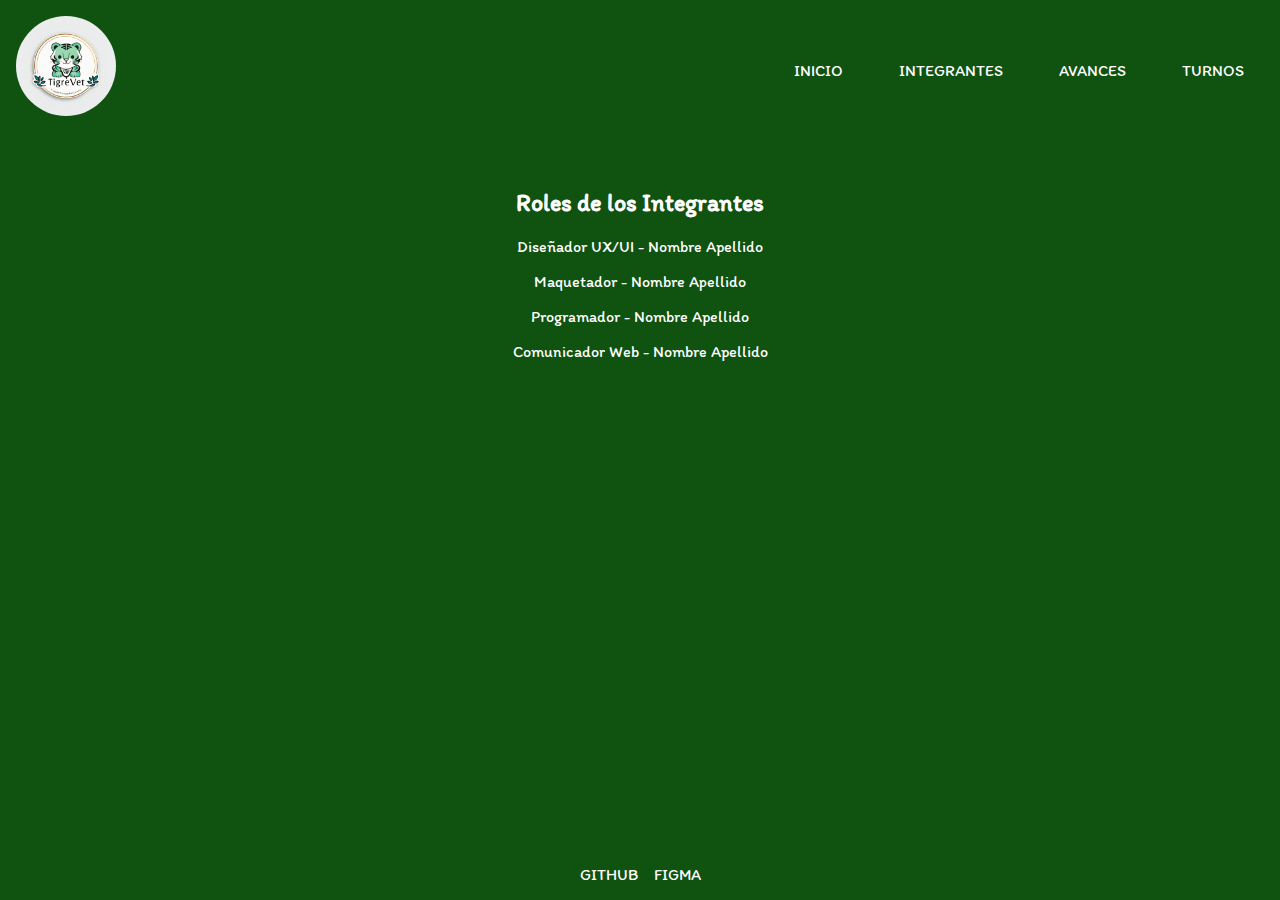
<file: index.html>
<!DOCTYPE html>
<html lang="es">
<head>
    <meta charset="UTF-8">
    <meta name="viewport" content="width=device-width, initial-scale=1.0">
    <title>Responsive Diseño</title>
    <link href="https://fonts.googleapis.com/css2?family=Itim&display=swap" rel="stylesheet">
    <link rel="stylesheet" href="styles.css">
</head>
<body>
    <header>
        <div class="logo">
            <img src="img/logoveterinaria.jpeg" alt="Logo" class="img-logo">
        </div>
        <nav>
            <input type="checkbox" id="menu">
        <label for="menu"> ☰ </label>
            <ul class="nav-links">
                <li><a href="index.html">INICIO</a></li>
                <li><a href="integrantes.html">INTEGRANTES</a></li>
                <li><a href="avances.html">AVANCES</a></li>
                <li><a href="turnos.html">TURNOS</a></li>
            </ul>
        </nav>
    </header>

    <section class="roles">
        <h2>Roles de los Integrantes</h2>
        <p>Diseñador UX/UI - Nombre Apellido</p>
        <p>Maquetador - Nombre Apellido</p>
        <p>Programador - Nombre Apellido</p>
        <p>Comunicador Web - Nombre Apellido</p>
    </section>

    <footer>
        <a href="https://lucaalioni01.github.io/Grupo-15---Veterinaria-TigreVet/">GITHUB</a>
        <a href="https://www.figma.com/design/Kw5CVVMcQnzkP6GGJ4ERsm/Grupo-15---Veterinaria-TigreVet?node-id=0-1&t=wvkZUDYz4gA1JwYK-1">FIGMA</a>
    </footer>
</body>
</html>
</file>
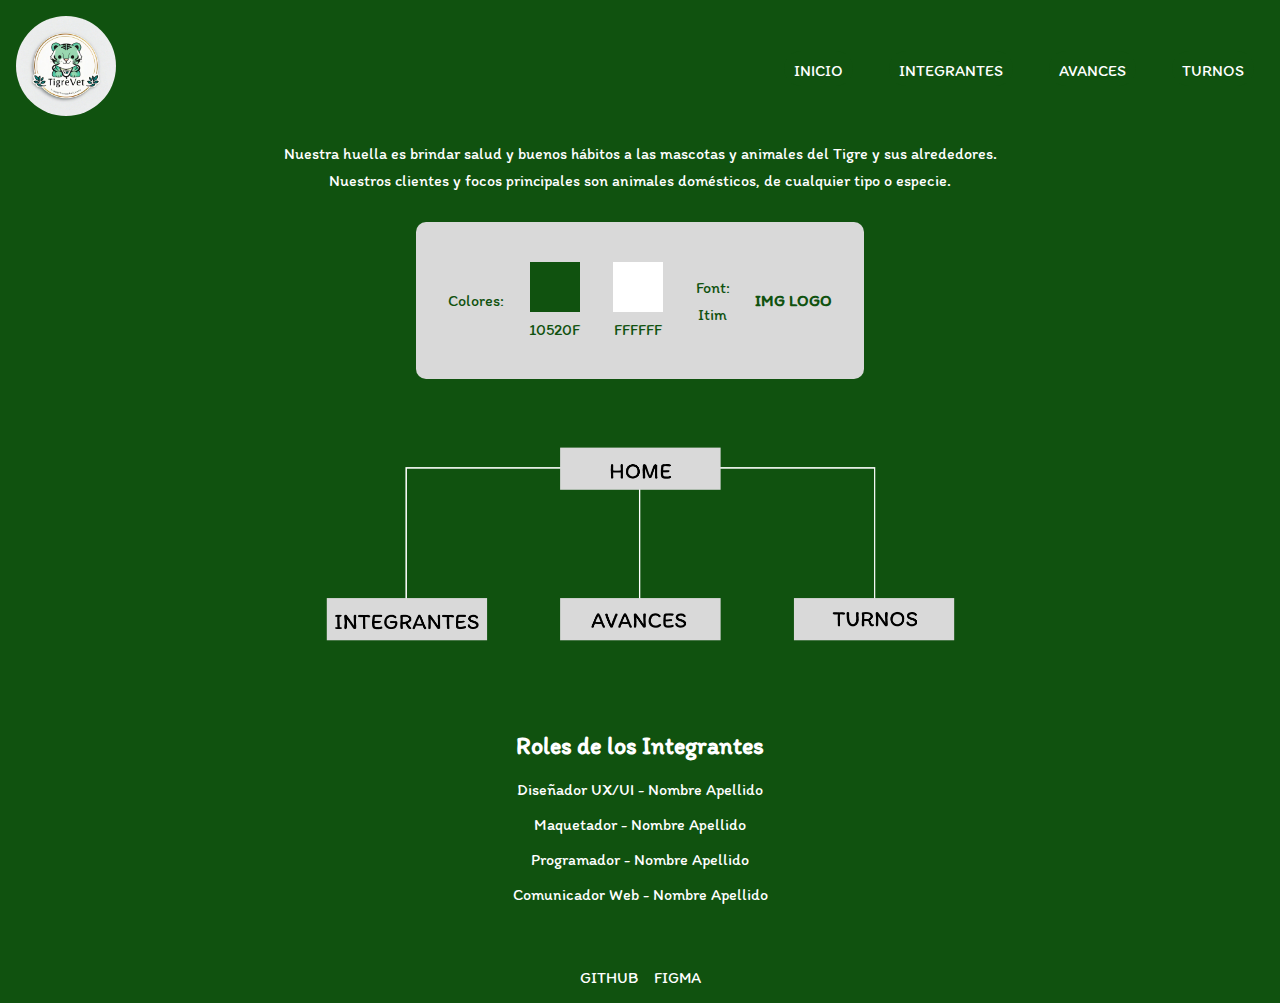
<file: avances.html>
<!DOCTYPE html>
<html lang="es">
<head>
    <meta charset="UTF-8">
    <meta name="viewport" content="width=device-width, initial-scale=1.0">
    <title>Responsive Diseño</title>
    <link href="https://fonts.googleapis.com/css2?family=Itim&display=swap" rel="stylesheet">
    <link rel="stylesheet" href="styles.css">
</head>
<body>
    <header>
        <div class="logo">
            <img src="img/logoveterinaria.jpeg" alt="Logo" class="img-logo">
        </div>
        <nav>
            <div class="hamburger" onclick="toggleMenu()">&#9776; <!-- Ícono de menú hamburguesa --></div>
            <ul class="nav-links">
                <li><a href="index.html">INICIO</a></li>
                <li><a href="integrantes.html">INTEGRANTES</a></li>
                <li><a href="avances.html">AVANCES</a></li>
                <li><a href="turnos.html">TURNOS</a></li>
            </ul>
        </nav>
    </header>

    <section class="info">
        <p>Nuestra huella es brindar salud y buenos hábitos a las mascotas y animales del Tigre y sus alrededores.</p>
        <p>Nuestros clientes y focos principales son animales domésticos, de cualquier tipo o especie.</p>
        
        <div class="card">
            <p>Colores:</p>
            <div class="color-info">
                <div class="color-box" style="background-color: #10520f;"></div>
                <p>10520F</p>
            </div>
            <div class="color-info">
                <div class="color-box" style="background-color: #ffff;"></div>
                <p>FFFFFF</p>
            </div>
            <div class="font-info">
                <p>Font:</p>
                <p>Itim</p>
            </div>
            <div class="logo-img">
                <p>IMG LOGO</p>
            </div>
        </div>
    </section>

    <section class="menu-diagram">
        <img src="img/arbolSitio.png" alt="Organigrama" class="img-organigrama">
    </section>

    <section class="roles">
        <h2>Roles de los Integrantes</h2>
        <p>Diseñador UX/UI - Nombre Apellido</p>
        <p>Maquetador - Nombre Apellido</p>
        <p>Programador - Nombre Apellido</p>
        <p>Comunicador Web - Nombre Apellido</p>
    </section>

    <footer>
        <a href="https://lucaalioni01.github.io/Grupo-15---Veterinaria-TigreVet/">GITHUB</a>
        <a href="https://www.figma.com/design/Kw5CVVMcQnzkP6GGJ4ERsm/Grupo-15---Veterinaria-TigreVet?node-id=0-1&t=wvkZUDYz4gA1JwYK-1">FIGMA</a>
    </footer>
</body>
</html>
</file>
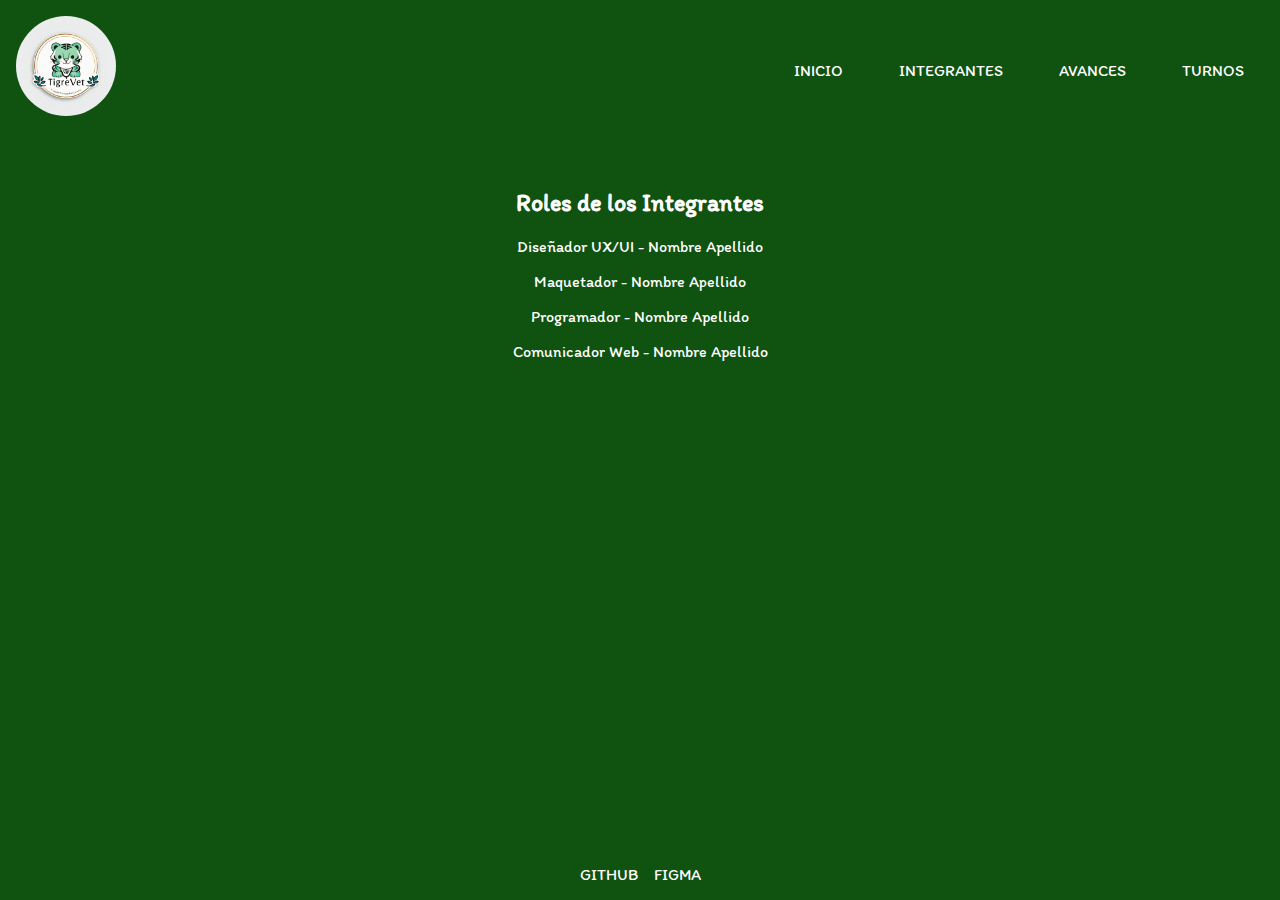
<file: integrantes.html>
<!DOCTYPE html>
<html lang="es">
<head>
    <meta charset="UTF-8">
    <meta name="viewport" content="width=device-width, initial-scale=1.0">
    <title>Responsive Diseño</title>
    <link href="https://fonts.googleapis.com/css2?family=Itim&display=swap" rel="stylesheet">
    <link rel="stylesheet" href="styles.css">
</head>
<body>
    <header>
        <div class="logo">
            <img src="img/logoveterinaria.jpeg" alt="Logo" class="img-logo">
        </div>
        <nav>
            <div class="hamburger" onclick="toggleMenu()">&#9776; <!-- Ícono de menú hamburguesa --></div>
            <ul class="nav-links">
                <li><a href="index.html">INICIO</a></li>
                <li><a href="integrantes.html">INTEGRANTES</a></li>
                <li><a href="avances.html">AVANCES</a></li>
                <li><a href="turnos.html">TURNOS</a></li>
            </ul>
        </nav>
    </header>

    <section class="roles">
        <h2>Roles de los Integrantes</h2>
        <p>Diseñador UX/UI - Nombre Apellido</p>
        <p>Maquetador - Nombre Apellido</p>
        <p>Programador - Nombre Apellido</p>
        <p>Comunicador Web - Nombre Apellido</p>
    </section>

    <footer>
        <a href="https://lucaalioni01.github.io/Grupo-15---Veterinaria-TigreVet/">GITHUB</a>
        <a href="https://www.figma.com/design/Kw5CVVMcQnzkP6GGJ4ERsm/Grupo-15---Veterinaria-TigreVet?node-id=0-1&t=wvkZUDYz4gA1JwYK-1">FIGMA</a>
    </footer>
</body>
</html>
</file>
<file: styles.css>
body {
    font-family: 'Itim', sans-serif;
    margin: 0;
    padding: 0;
    background-color: #10520F;
    color: #FFFFFF;
    text-align: center;
    display: flex;
    flex-direction: column;
    min-height: 100vh;
}

header {
    display: flex;
    justify-content: space-between;
    align-items: center;
    padding: 1rem;
    background-color: #10520F;
}

.logo img {
    max-width: 100px;
    height: auto;
    border-radius: 50%;
}

nav ul {
    gap: 1rem;
    margin: 0;
    padding: 0;
}

nav ul li a {
    color: white;
    text-decoration: none;
}

.info p {
    margin: 0.5rem 0;
}


.card {
    display: flex;
    justify-content: space-around;
    align-items: center;
    background-color: #D9D9D9;
    padding: 1.5rem;
    border-radius: 10px;
    max-width: 400px;
    margin: 2rem auto;
    color: #10520F;
    flex-wrap: wrap;
}

.color-info, .font-info {
    text-align: center;
    margin: 0.5rem;
}

.color-box {
    width: 50px;
    height: 50px;
    margin: 0.5rem auto;
}

.logo-img p {
    font-weight: bold;
    text-align: center;
}

/* Menú hamburguesa */
.hamburger {
    display: none;
    font-size: 30px;
    cursor: pointer;
    padding: 10px;
    background-color: #AB8752;
    border-radius: 5px;
}

.menu-diagram img {
    max-width: 70%;
    height: 200px;
    margin: 2rem 0;
}

.roles {
    margin: 2rem 0;
}


footer {
    display: flex;
    justify-content: center;
    gap: 1rem;
    background-color: #10520F;
    padding: 1rem 0;
    margin-top: auto; 
}

footer a {
    color: #FFFFFF;
    text-decoration: none;
}

/*-->Botones y navegacion<--*/
/*Color de fondo de los botones*/
nav{
    background: #10520F;
    overflow: hidden;
    height: 55px;
    display: flex;
    justify-content: center;
}
/*No muestra el botón de menú*/
input{
    display: none;
}
/*No muestra la hamburguesa*/
label{
    display: none;
}
/*Muestra los botones con la disposición horizontal para notebook*/
ul{
    display: flex;
    justify-content: center;
    margin-top:0;
    padding:0;
}
/*propiedad de cada boton*/
li{
    display: block;
    background: #10520F;
    margin: 10px;
    padding: 10px;
    list-style: none;
    border-radius: 50px;
}
/*Estilo boton con el mouse arriba*/
li:hover{
    filter:brightness(110%);
    background: #999898;
    border-bottom:0.5px solid #10520F;
}


/*cuando el dispositivo es como maximo de 700px*/
@media all and (max-width:790px){
    /*Muestra todo el contenido de todas las etiquetas ul*/
    input:checked ~ ul{
        display: block;
        position: static;
        margin-top:10px;
    }
    /*Cambia la forma de ver los elementos del nav*/
    nav {
        flex-direction: column;
        align-items: center;
        height: auto;
    }
    /*Muestra el contenido de las etiquetas label*/
    input:checked ~ label{
        background: #999898;
    }
    /*Cambia el color de la hamburguesa*/
    label:hover{
        background:#999898;
    }
    /*Elimina el margen de los botones*/
    li{
        margin: 0; /* Elimina el margen de los botones */
        border-radius: 0; /* Elimina el borde redondeado en los botones */
        border-top: 1px solid #10520F; /* Agrega un borde superior para separar los botones */
    }
    /*Dibuja la hamburguesa como botón*/
    label{
        display: block; /* Mostrar el botón de hamburguesa */
        cursor: pointer;
        background-color: #10520F;
        border-radius: 20px;
        width: 30px;
        height: 30px;
        line-height: 30px;
        font-weight: bold;
        text-align: center;
        user-select: none;
        margin: 10px;
    }
    /*Deja de mostrar el bloque contenedor de los botones horizontales*/
    ul{
        display: none; /* Ocultar la lista de enlaces inicialmente */
        background-color: #10520F;
        width: 100%;
        text-align: center;
    }
}
</file>
